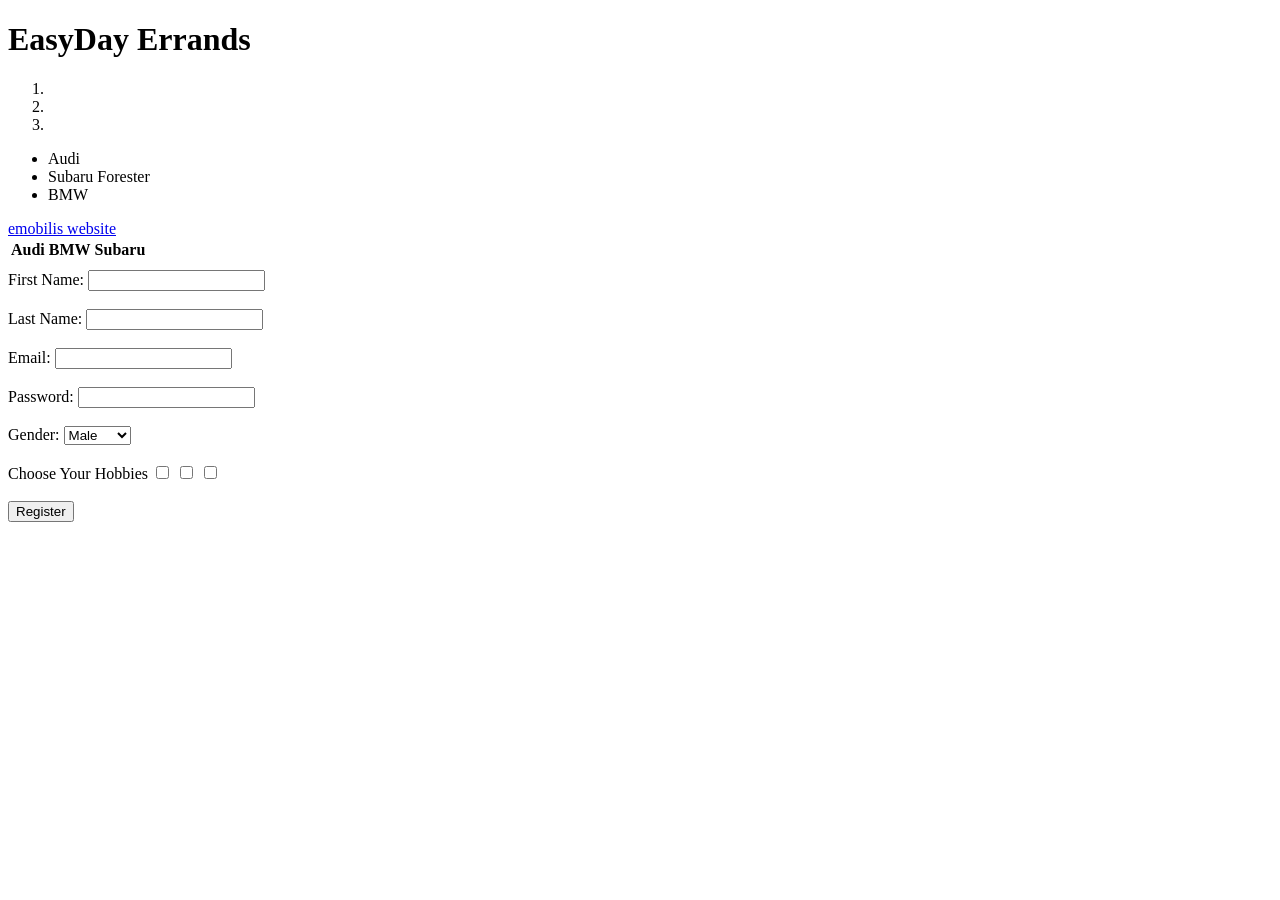
<file: index.html>
<!DOCTYPE html>
<html lang="en">
<head>
    <meta charset="UTF-8">
    <meta name="viewport" content="width=device-width, initial-scale=1.0">
    <title>Home-My Schoolwe bsite</title>
</head>
<body>
  <h1>EasyDay Errands</h1>
  <h2></h2>
  <h3></h3>
  <p></p>
  <p></p>
  <ol>
    <li></li>
    <li></li>
    <li></li>
  </ol>

  <ul>
    <li>Audi</li>
    <li>Subaru Forester</li>
    <li>BMW</li>
  </ul>

  <a href="https://emobilis.ac.ke"target="_blank">emobilis website</a>

  <table>
      <thead>
            <tr>
             <th>Audi</th>
             <th>BMW</th>
             <th>Subaru</th>
            </tr>
      </thead>
       <tbody>
          <tr>
             <td></td>
             <td></td>
             <td></td>
           </tr>
           <tr>
              <td></td>
              <td></td>
              <td></td>
           </tr>
      </tbody>
  </table>
  <form action="">
       <label for="firstname">First Name:</label>
       <input type="text" id="firstname"name="firstname">
       <br><br>
       <label for="lastname">Last Name:</label>
       <input type="text" id="lastname"name="lastname">
       <br><br>
       <label for="email">Email: </label>
       <input type="email" id="email" name="email">
      <br><br>
      <label for="password">Password:</label>
       <input type="password" id="password" name="password">  
    <br><br>
    <label for="gender">Gender: </label>
       <select name="gender" id="gender">
        <option value="male">Male</option>
        <option value="female">Female</option>
       </select>
       <br><br>
       <label for="">Choose Your Hobbies</label>
       <input type="checkbox"id="Coding" name="hobby"value="coding">
       <label for="CODUING"></label>

       <input type="checkbox" id="swimming" name="hobby"value="swimming">
       <label for="SWIMMING"></label>
       
       <input type="checkbox" id="reading" name="hobby"value="reading">
       <label for=" READING"></label>
<br><br>
       <button type="submit">Register</button>
 </form>





</body>
</html>
</file>
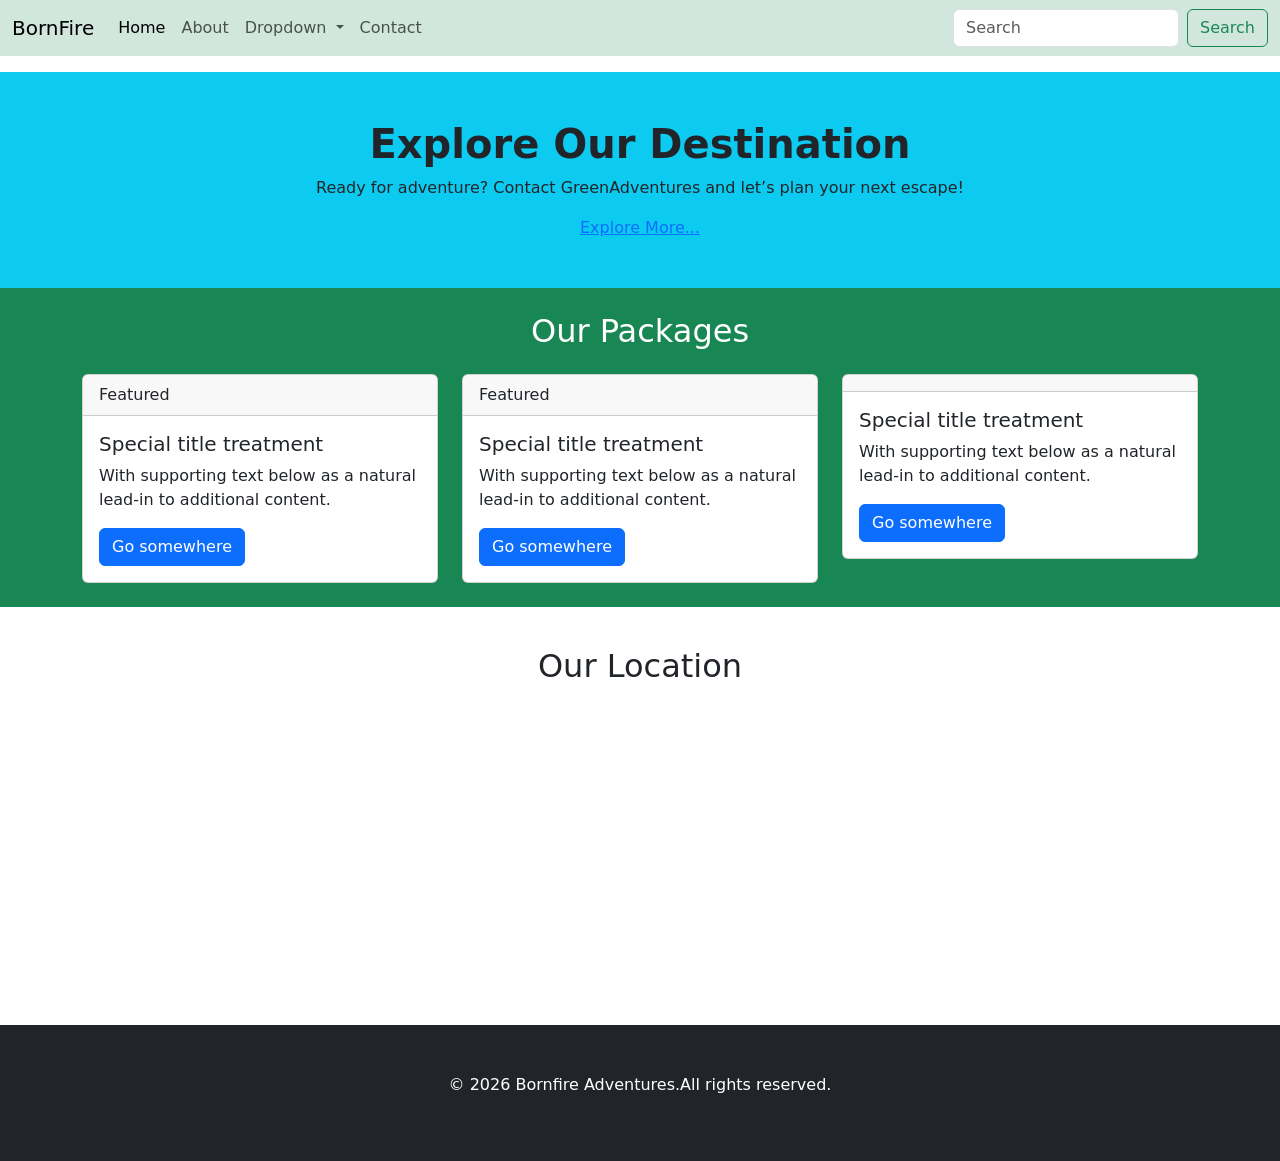
<file: bootstrap.html>
<!DOCTYPE html>
<html lang="en">

<head>
    <meta charset="UTF-8">
    <meta name="viewport" content="width=device-width, initial-scale=1.0">
    <title>Bornfire</title>
    <link rel="stylesheet" href="https://cdn.jsdelivr.net/npm/bootstrap@5.3.8/dist/css/bootstrap.min.css">
</head>

<body>
    <nav class="navbar navbar-expand-lg bg-success-subtle">
        <div class="container-fluid">
            <a class="navbar-brand" href="#">BornFire</a>
            <button class="navbar-toggler" type="button" data-bs-toggle="collapse"
                data-bs-target="#navbarSupportedContent" aria-controls="navbarSupportedContent" aria-expanded="false"
                aria-label="Toggle navigation">
                <span class="navbar-toggler-icon"></span>
            </button>
            <div class="collapse navbar-collapse" id="navbarSupportedContent">
                <ul class="navbar-nav me-auto mb-2 mb-lg-0">
                    <li class="nav-item">
                        <a class="nav-link active" aria-current="page" href="#">Home</a>
                    </li>
                    <li class="nav-item">
                        <a class="nav-link" href="#">About</a>
                    </li>
                    <li class="nav-item dropdown">
                        <a class="nav-link dropdown-toggle" href="#" role="button" data-bs-toggle="dropdown"
                            aria-expanded="false">
                            Dropdown
                        </a>
                        <ul class="dropdown-menu">
                            <li><a class="dropdown-item" href="#">Zanzibar</a></li>
                            <li><a class="dropdown-item" href="#">Maldives</a></li>
                            <li>
                                <hr class="dropdown-divider">
                            </li>
                            <li><a class="dropdown-item" href="#">Maasai Mara</a></li>
                        </ul>
                    </li>
                    <li class="nav-item">
                        <a class="nav-link" href="contact.html">Contact</a>
                    </li>
                </ul>
                <form class="d-flex" role="search">
                    <input class="form-control me-2" type="search" placeholder="Search" aria-label="Search" />
                    <button class="btn btn-outline-success" type="submit">Search</button>
                </form>
            </div>
        </div>
    </nav>
    <!-- Hero section -->
    <section class="bg-info text-center mt-3 py-5">
        <div class="container">
            <h1 class="fw-bold">Explore Our Destination</h1>
            <p>Ready for adventure? Contact GreenAdventures and let’s plan your next escape!</p>
            <a href="">Explore More...</a>
        </div>
    </section>

    <!-- main section -->
    <section class="bg-success py-4">
        <div class="container">
            <h2 class="text-center text-white mb-4">Our Packages</h2>
            <div class="row">
                <div class="col-md-4 col-sm-4">
                    <div class="card">
                        <div class="card-header">
                            Featured
                        </div>
                        <div class="card-body">
                            <h5 class="card-title">Special title treatment</h5>
                            <p class="card-text">With supporting text below as a natural lead-in to additional content.
                            </p>
                            <a href="#" class="btn btn-primary">Go somewhere</a>
                        </div>
                    </div>
                </div>
                <div class="col-md-4 col-sm-4">
                    <div class="card">
                        <div class="card-header">
                            Featured
                        </div>
                        <div class="card-body">
                            <h5 class="card-title">Special title treatment</h5>
                            <p class="card-text">With supporting text below as a natural lead-in to additional content.
                            </p>
                            <a href="#" class="btn btn-primary">Go somewhere</a>
                        </div>
                    </div>
                </div>
                <div class="col-md-4 col-sm-4">
                    <div class="card">
                        <div class="card-header">

                        </div>
                        <div class="card-body">
                            <h5 class="card-title">Special title treatment</h5>
                            <p class="card-text">With supporting text below as a natural lead-in to additional content.
                            </p>
                            <a href="#" class="btn btn-primary">Go somewhere</a>
                        </div>
                    </div>
                </div>
            </div>
        </div>
    </section>

 <!-- Google map -->
 <section class="container text-center mt-3 py-4">
  <div> 
    <h2>Our Location</h2>
   <iframe src="https://www.google.com/maps/embed?pb=!1m18!1m12!1m3!1d31910.045143694406!2d36.82786204999999!3d-1.3224261500000036!2m3!1f0!2f0!3f0!3m2!1i1024!2i768!4f13.1!3m3!1m2!1s0x182f11b11b6b890f%3A0x1f8cb2d50daefd79!2sSouth%20C%2C%20Nairobi!5e0!3m2!1sen!2ske!4v1792099667968!5m2!1sen!2ske" width="100%" height="300" style="border:0;" allowfullscreen="" loading="lazy" referrerpolicy="strict-origin-when-cross-origin"></iframe>
  </div>
 </section>

 <!-- footer -->
  <footer class="bg-dark text-white text-center py-5">
    <p>&copy; 2026 Bornfire Adventures.All rights reserved.</p>
  </footer>











    <script src="https://cdn.jsdelivr.net/npm/bootstrap@5.3.8/dist/js/bootstrap.bundle.min.js"></script>
</body>

</html>
</file>
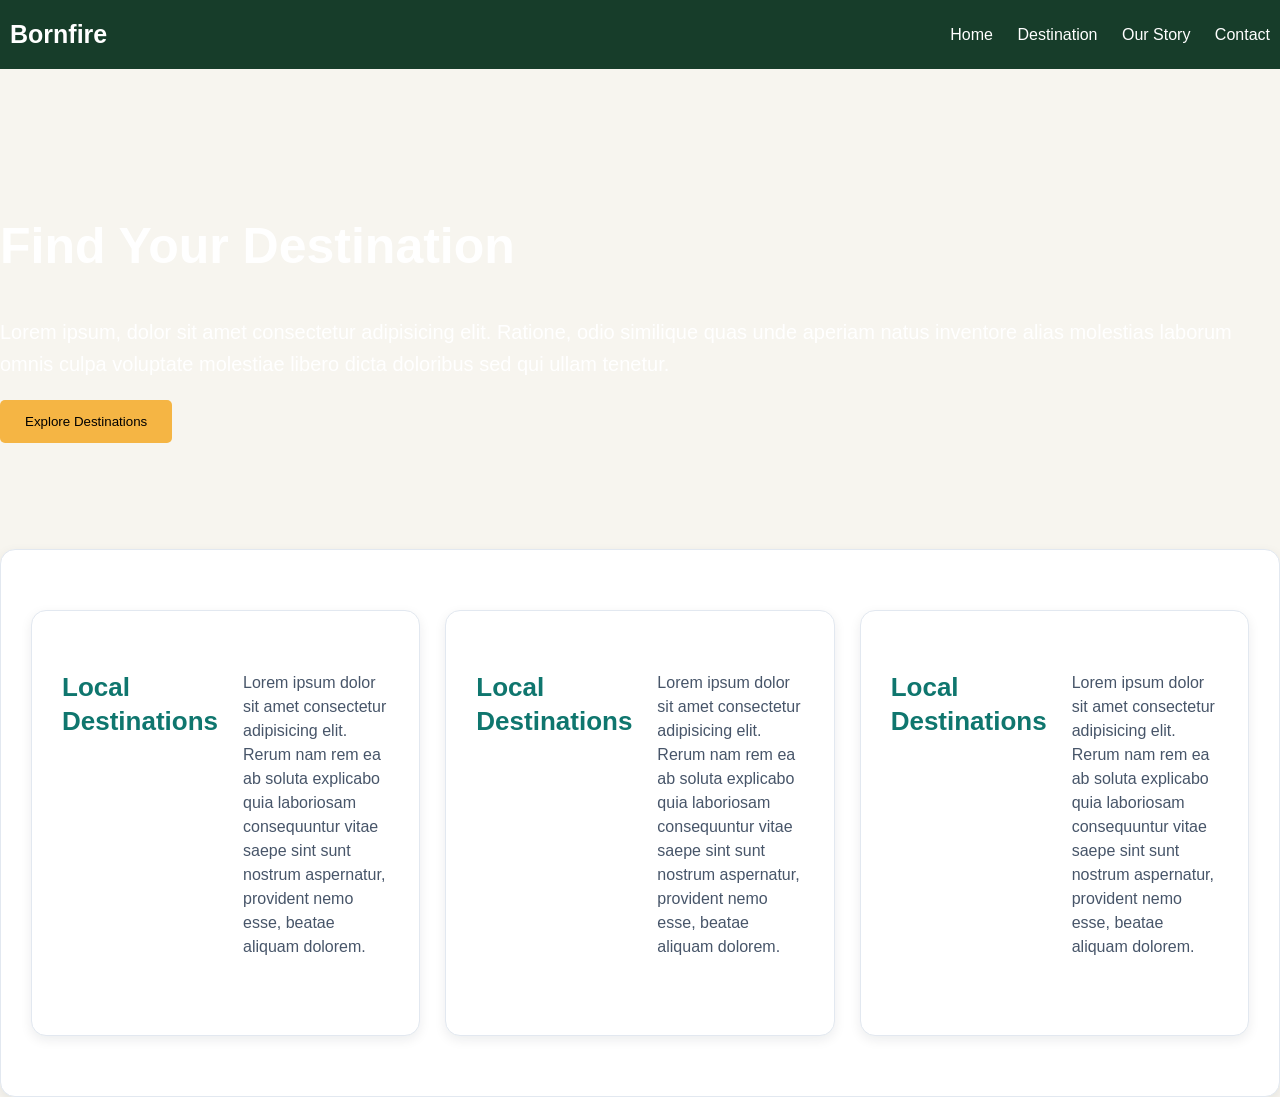
<file: home.html>
<!DOCTYPE html>
<html lang="en">
<head>
    <meta charset="UTF-8">
    <meta name="viewport" content="width=device-width, initial-scale=1.0">
    <title>Bornfire Explore Nature</title>
    <link rel="stylesheet" href="assets/styles.css">
</head>
<body>
    <!-- Navigation section  -->
     <nav>
        <div class="logo">Bornfire</div>
        <div>
            <a href="">Home</a>
            <a href="">Destination</a>
            <a href="">Our Story</a>
            <a href="">Contact</a>
        </div>
     </nav>
     <!-- Hero Section -->
      <section class="hero">
        <div>
            <h1>Find Your Destination</h1>
            <p>Lorem ipsum, dolor sit amet consectetur adipisicing elit. Ratione, odio similique quas unde aperiam natus inventore alias molestias laborum omnis culpa voluptate molestiae libero dicta doloribus sed qui ullam tenetur.</p>
            <button>Explore Destinations</button>
        </div>
      </section>
      <section class="columns">
        <div class="columns">
            <h2>Local Destinations</h2>
            <p>Lorem ipsum dolor sit amet consectetur adipisicing elit. Rerum nam rem ea ab soluta explicabo quia laboriosam consequuntur vitae saepe sint sunt nostrum aspernatur, provident nemo esse, beatae aliquam dolorem.</p>
        </div>

        <div class="columns">
            <h2>Local Destinations</h2>
            <p>Lorem ipsum dolor sit amet consectetur adipisicing elit. Rerum nam rem ea ab soluta explicabo quia laboriosam consequuntur vitae saepe sint sunt nostrum aspernatur, provident nemo esse, beatae aliquam dolorem.</p>
        </div>

        <div class="columns">
            <h2>Local Destinations</h2>
            <p>Lorem ipsum dolor sit amet consectetur adipisicing elit. Rerum nam rem ea ab soluta explicabo quia laboriosam consequuntur vitae saepe sint sunt nostrum aspernatur, provident nemo esse, beatae aliquam dolorem.</p>
        </div>

      </section>
      
    
 
</body>
</html>
</file>
<file: assets/styles.css>
body{
    margin:0;
    font-family: Arial,sans-serif;
    background-color:#f7f5ef;
    color:#262626;
}
nav{
    display:flex;
    justify-content:space-between;
    align-items: center;
    background-color: #173d2a;
    padding:20px 10px;
}
.logo{
    color:white;
    font-size:25px;
    font-weight:bold;
}
nav a{
    color:white;
    text-decoration:none;
    margin-left:20px;
    nav a:hover{
        color:red
    }
}
.hero{
    min-height: 480px;
    background-image:url("https://plus.unsplash.com/premium_photo-1670148434846-eab89d9dbdc0?q=80&w=987&auto=format&fit=crop&ixlib=rb-4.1.0&ixid=NHwxMjA3fDA%3D");
    background-size: cover;
    background-position: center;
    display: flex;
    align-items:center;
    padding: 6opx 20px;
    color: white;
}
.hero h1{
    font-size: 50px;
}
.hero p{
        font-size: 20px;
        line-height: 1.6;
    }
.hero button{
    background-color: #f5b544;
    color: black;
    border: none;
    padding: 14px 25px;
    border-radius: 5px;
    cursor: pointer;
}
.columns {
    display: flex;
    flex-direction: row;
    justify-content: space-between;
    align-items: flex-start;
    gap: 25px;
    width: 100%;
    padding: 60px 30px;
     box-sizing: border-box;

    background-image: url("https://images.unsplash.com/photo-1558591710-4b4a1ae0f04d?w=1000&auto=format&fit=crop&q=60&ixlib=rb-4.1.0&ixid=NHwxMjA3fDA%3D");
    background-size: cover;
    background-position: center;
    background-repeat: no-repeat;

}
.columns{
    flex: 1;
    min-width: 0;
     background-color: #FFFFFF;
    border-radius: 15px;
    border: 1px solid #E2E8F0;
    box-shadow: 0 4px 12px rgba(15, 23, 42, 0.08);
     box-sizing: border-box;
}
.column:hover {
    transform: translateY(-8px);
    box-shadow: 0 12px 25px rgba(15, 23, 42, 0.15);
}
.columns h2 {
    color: #0F766E;
    font-size: 26px;
    line-height: 1.3;
    margin-top: 0;
    margin-bottom: 15px;

}
.columns p {
    color: #475569;
    font-size: 16px;
    line-height: 1.5;
    margin-top: 0;
}
/* contact styles */
.hero-contact{
    background-color: #173d2a;
    color: white;
    text-align: center;
    padding: 45px 20px ;
}
.hero-contact h1{
    font-size:36px;
}
.hero-contact{
    font-size: 16px;
}

/* Control the paragraph width */
.hero-contact p {
    max-width: 500px;
    margin: 15px auto 0;
    line-height: 1.6;
    text-align: center;
}

.container{
display: flex;
gap: 40px;
padding: 50px;
align-items: stretch;
box-sizing: border-box;
}
.left{
    background-color:hsl(187, 54%, 47%) ;
    padding: 25px; ;
    flex:1;
    min-width: 0;
    border-radius: 12px;
    box-sizing: border-box;
}
/* image on the left */
.left img{
    display:block;
    width:100%; 
    height: 500px; 
    object-fit: cover;
    border-radius: 10px;
  
}
/* Arrangment each label above its field  */
 label{
    display:block;
    width:100%;
    margin:0 0 8px;
    margin-bottom: 8px;
    color: #333333;
    font-size: 17px;
    font-weight: bold;
    box-sizing: border-box;
 }   
 /* Full-width form fields */
 .right input, textarea{
    display: block;
    width: 100%;
    padding: 13px 15px;
    border :1px solid #CBD5E1;
    border-radius:7px;
    background-color: #FFFFFF;
    color: #1E293B;
    font-family: Arial,sans-serif;
    font-size: 16px;
    box-sizing: border-box;
    outline:none;
    transition: border color 0.3s ease,
                box-shadow 0.3s ease;
 }
 .right input{
    height:48px;
 }
 .right textarea{
    min-height: 140px;
    resize:vertical;
    line-height: 1.5;
 }
 /* Add space below the input areas */
.right input,
.right textarea {
margin-bottom: 15px;
}

 /* Highlight fields when selected */
 .right input:focus, 
 .right textarea:focus{
    border-color: #0F766E;
     margin-bottom: 15px;
    box-shadow: 0 0 0 3px rgba(15, 118,110,0,2);
}
.contact-button{
    display: block;
    width: 100%;
    margin: 0;
    margin-top: 10px;
    padding: 14px 20px;
    background-color: #0F766E;
    color: #FFFFFF;
    border: none;
    border-radius: 7px;
    font-size: 17px;
    font-weight: 600;
    cursor:pointer;
    transition: background-color 0.3s ease
                 transform 0.3s ease;
}
.contact-button:hover{
    background-color: #115E59;
    transform: translateY(-2px);
}
</file>
